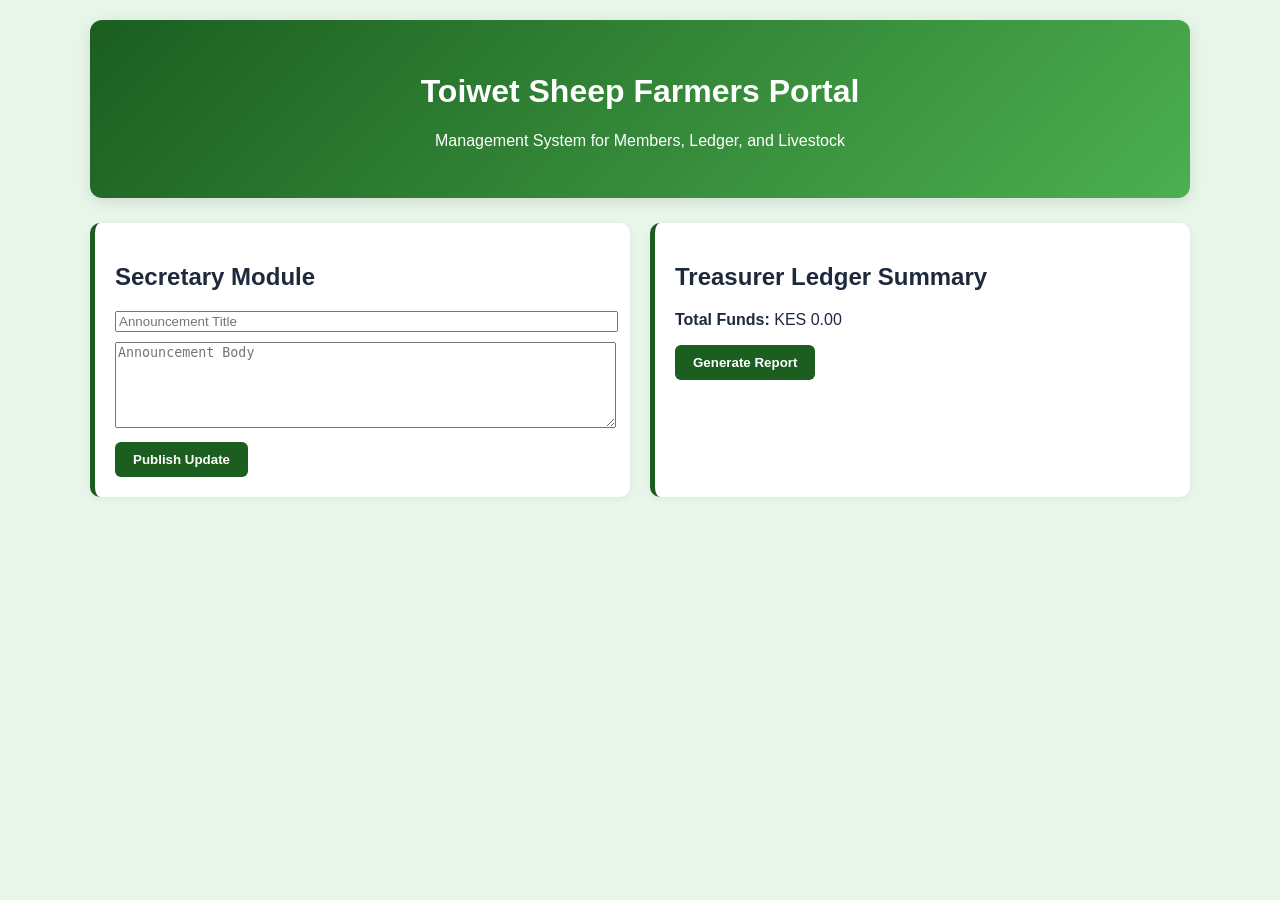
<file: dashboard/index.html/index.html>
<!DOCTYPE html>
<html lang="en">
<head>
    <meta charset="UTF-8">
    <title>Toiwet Farmers Group Portal</title>
    <link rel="stylesheet" href="style.css">
</head>
<body>
    <div class="container">
        <header>
            <h1>Toiwet Sheep Farmers Portal</h1>
            <p>Management System for Members, Ledger, and Livestock</p>
        </header>

        <div class="card-grid">
            <!-- Secretary Column -->
            <div class="card">
                <h2>Secretary Module</h2>
                <form id="announcementForm">
                    <input type="text" id="annTitle" placeholder="Announcement Title" required style="width:100%; margin-bottom:10px;"><br>
                    <textarea id="annContent" placeholder="Announcement Body" required style="width:100%; height:80px; margin-bottom:10px;"></textarea><br>
                    <button type="submit">Publish Update</button>
                </form>
            </div>

            <!-- Financial Summary Column -->
            <div class="card">
                <h2>Treasurer Ledger Summary</h2>
                <p><strong>Total Funds:</strong> KES <span id="totalBalance">0.00</span></p>
                <button onclick="fetchFinancials()">Generate Report</button>
            </div>
        </div>
    </div>
    <script src="app.js"></script>
</body>
</html>
</file>
<file: dashboard/index.html/style.css>
:root {
    --primary-green: #1b5e20;
    --accent-green: #4caf50;
    --light-green: #e8f5e9;
    --text-dark: #1e293b;
    --white: #ffffff;
}

body {
    font-family: 'Segoe UI', Tahoma, Geneva, Verdana, sans-serif;
    background-color: var(--light-green);
    color: var(--text-dark);
    margin: 0;
    padding: 20px;
}

.container {
    max-width: 1100px;
    margin: 0 auto;
}

header {
    background: linear-gradient(135deg, var(--primary-green), var(--accent-green));
    color: var(--white);
    padding: 2rem;
    border-radius: 12px;
    box-shadow: 0 4px 15px rgba(0, 0, 0, 0.1);
    text-align: center;
}

.card-grid {
    display: grid;
    grid-template-columns: repeat(auto-fit, minmax(300px, 1fr));
    gap: 20px;
    margin-top: 25px;
}

.card {
    background: var(--white);
    padding: 20px;
    border-radius: 10px;
    border-left: 5px solid var(--primary-green);
    box-shadow: 0 2px 8px rgba(0,0,0,0.05);
}

button {
    background-color: var(--primary-green);
    color: var(--white);
    border: none;
    padding: 10px 18px;
    border-radius: 6px;
    cursor: pointer;
    font-weight: bold;
    transition: background 0.3s ease;
}

button:hover {
    background-color: var(--accent-green);
}
</file>
